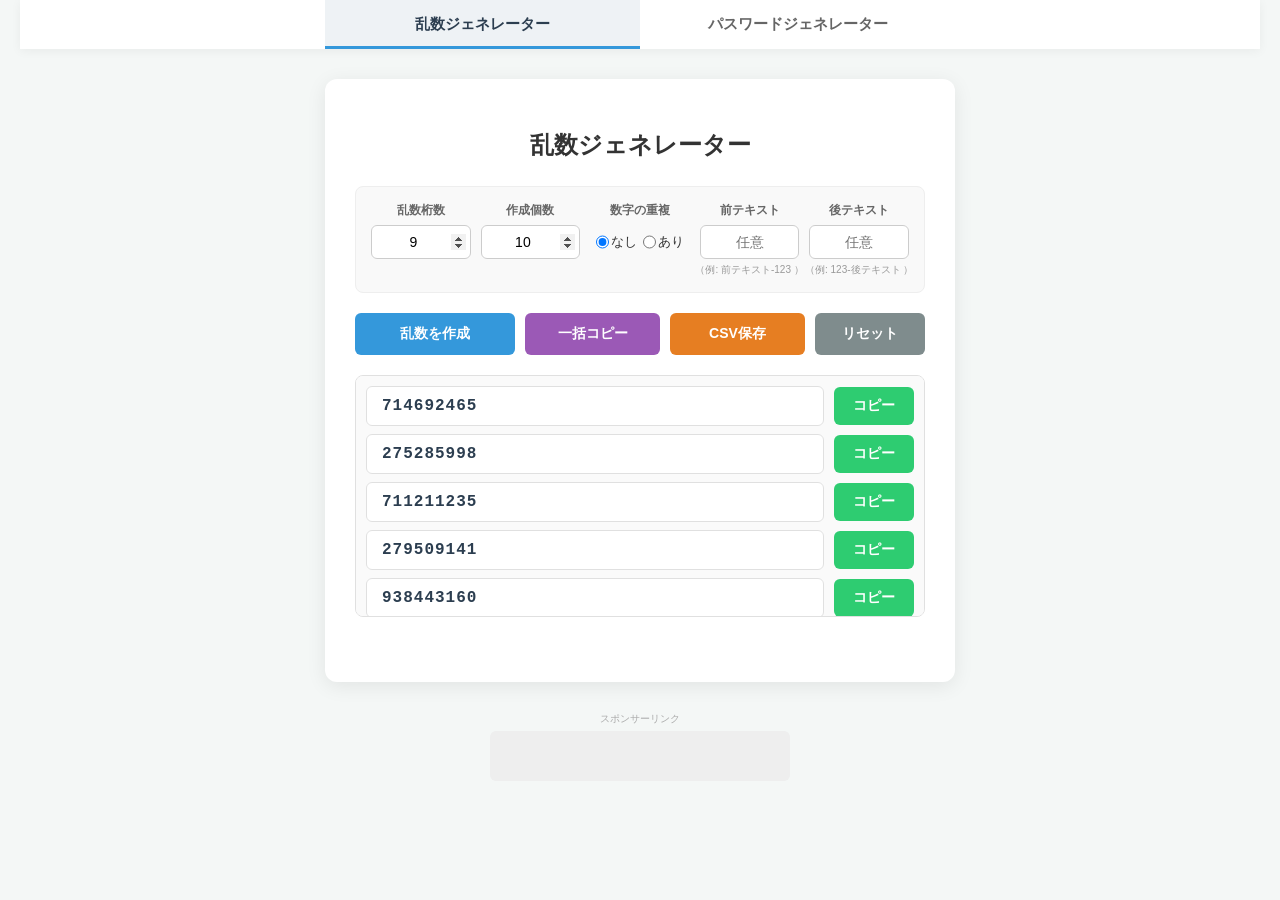
<file: index.html>
<!DOCTYPE html>
<html lang="ja">
<head>
    <meta charset="UTF-8">
    <meta name="viewport" content="width=device-width, initial-scale=1.0">
    <meta name="description" content="好みの設定で自動生成する無料の乱数ジェネレーターです。桁数や個数の指定が可能。一括コピーやCSV保存にも対応しています。">
    <meta property="og:site_name" content="便利ツールコレクション">
    <meta property="og:type" content="website">
    <meta property="og:url" content="https://renowahappiness-prog.github.io/mytool/index.html">
    <meta name="twitter:card" content="summary">
    <meta name="twitter:title" content="乱数・パスワードジェネレーターツール">
    <title>乱数ジェネレーター</title>
    <link rel="stylesheet" href="style.css">
    <link rel="canonical" href="https://renowahappiness-prog.github.io/mytool/index.html">
</head>
<body>

<header class="global-header" id="header-placeholder"></header>

<div class="container">
    <h2>乱数ジェネレーター</h2>
    
    <div class="settings-group">
        <div class="input-group">
            <label for="digits">乱数桁数</label>
            <input type="number" id="digits" value="9" min="1" max="100" onchange="saveSettings()">
        </div>
        <div class="input-group">
            <label for="count">作成個数</label>
            <input type="number" id="count" value="10" min="1" max="100" oninput="checkCount()" onchange="saveSettings()">
        </div>
        <div class="input-group">
            <label>数字の重複</label>
            <div class="radio-group">
                <label class="radio-label"><input type="radio" name="duplicate" value="false" checked onchange="saveSettings()">なし</label>
                <label class="radio-label"><input type="radio" name="duplicate" value="true" onchange="saveSettings()">あり</label>
            </div>
        </div>
        <div class="input-group">
            <label for="prefix">前テキスト</label>
            <input type="text" id="prefix" value="" placeholder="任意" onchange="saveSettings()">
            <span class="example-text">（例: 前テキスト-123 ）</span>
        </div>
        <div class="input-group">
            <label for="suffix">後テキスト</label>
            <input type="text" id="suffix" value="" placeholder="任意" onchange="saveSettings()">
            <span class="example-text">（例: 123-後テキスト ）</span>
        </div>
    </div>

    <div class="warning-text" id="warning-text"></div>

    <div class="btn-group">
        <button class="generate-btn" onclick="generateRandoms()">乱数を作成</button>
        <button class="copy-all-btn" onclick="copyAllText()">一括コピー</button>
        <button class="download-btn" onclick="downloadCSV()">CSV保存</button>
        <button class="reset-btn" onclick="resetSettings()">リセット</button>
    </div>

    <div class="result-area" id="result-area">
    </div>
    
    <div class="msg" id="copy-msg"></div>
</div>

<div class="ad-space-bottom">
    <span class="ad-label">スポンサーリンク</span>
    <div class="ad-box">
    <script src="https://adm.shinobi.jp/s/d149ee751a7bfab9ce516b030c1e447d"></script>
    </div>
</div>

<script>
    // index.htmlのヘッダー読み込み処理を維持
    function loadHeader() {
        fetch('header.html')
            .then(response => {
                if (!response.ok) throw new Error('ヘッダーの読み込みに失敗しました');
                return response.text();
            })
            .then(data => {
                document.getElementById('header-placeholder').innerHTML = data;
                const activeLink = document.getElementById('nav-random');
                if (activeLink) activeLink.classList.add('active');
            })
            .catch(error => console.error(error));
    }

    let currentRandomNumbers = [];

    // 「乱数.html」のロジックをベースにしたLocalStorage保存・読込・リセット
    function saveSettings() {
        const settings = {
            prefix: document.getElementById('prefix').value,
            digits: document.getElementById('digits').value,
            suffix: document.getElementById('suffix').value,
            duplicate: document.querySelector('input[name="duplicate"]:checked').value,
            count: document.getElementById('count').value
        };
        localStorage.setItem('generatorSettings', JSON.stringify(settings));
    }

    function loadSettings() {
        const savedData = localStorage.getItem('generatorSettings');
        if (!savedData) return;

        try {
            const settings = JSON.parse(savedData);
            if (settings.prefix !== undefined) document.getElementById('prefix').value = settings.prefix;
            if (settings.digits !== undefined) document.getElementById('digits').value = settings.digits;
            if (settings.suffix !== undefined) document.getElementById('suffix').value = settings.suffix;
            if (settings.count !== undefined) document.getElementById('count').value = settings.count;
            if (settings.duplicate !== undefined) {
                const radio = document.querySelector(`input[name="duplicate"][value="${settings.duplicate}"]`);
                if (radio) radio.checked = true;
            }
        } catch (e) {
            console.error('設定の読み込みに失敗しました', e);
        }
    }

    function resetSettings() {
        localStorage.removeItem('generatorSettings');
        document.getElementById('prefix').value = '';
        document.getElementById('digits').value = '9';
        document.getElementById('suffix').value = '';
        document.getElementById('count').value = '10';
        const defaultRadio = document.querySelector('input[name="duplicate"][value="false"]');
        if (defaultRadio) defaultRadio.checked = true;
        document.getElementById('warning-text').textContent = '';
        generateRandoms();
    }

    function checkCount() {
        const countInput = document.getElementById('count');
        const warningText = document.getElementById('warning-text');
        const count = parseInt(countInput.value) || 0;

        if (count > 100) {
            warningText.textContent = '※エラー: 100個以上は作成できません。';
        } else {
            warningText.textContent = '';
        }
    }

    // 「乱数.html」のメイン機能（桁数指定・重複検知・前後テキスト付与）
    function generateRandoms() {
        const prefixInput = document.getElementById('prefix');
        const suffixInput = document.getElementById('suffix');
        const digitsInput = document.getElementById('digits');
        const countInput = document.getElementById('count');
        const warningText = document.getElementById('warning-text');
        const allowDuplicate = document.querySelector('input[name="duplicate"]:checked').value === 'true';
        
        let prefix = prefixInput.value;
        let suffix = suffixInput.value;
        let digits = parseInt(digitsInput.value) || 9;
        let count = parseInt(countInput.value) || 10;

        if (count > 100) {
            warningText.textContent = '※エラー: 100個以上は作成できません。';
            return;
        }

        if (digits < 1) digits = 1;
        if (digits > 100) digits = 100;
        if (count < 1) count = 1;

        if (!allowDuplicate) {
            const maxCombinations = Math.min(Math.pow(10, digits), 100); 
            if (count > maxCombinations) {
                warningText.textContent = `※エラー: 重複なしの場合、${digits}桁では最大 ${maxCombinations}個までしか生成できません。`;
                return;
            }
        }

        warningText.textContent = '';

        const resultArea = document.getElementById('result-area');
        resultArea.innerHTML = ''; 
        document.getElementById('copy-msg').textContent = '';
        
        const generatedList = [];
        const uniqueNumbersSet = new Set();
        let safetyCounter = 0;

        while (generatedList.length < count && safetyCounter < 100000) {
            safetyCounter++;

            let randomNumber = '';
            for (let d = 0; d < digits; d++) {
                randomNumber += Math.floor(Math.random() * 10);
            }

            const finalString = prefix + randomNumber + suffix;

            if (allowDuplicate) {
                generatedList.push(finalString);
            } else {
                if (!uniqueNumbersSet.has(finalString)) {
                    uniqueNumbersSet.add(finalString);
                    generatedList.push(finalString);
                }
            }
        }

        currentRandomNumbers = generatedList;

        currentRandomNumbers.forEach((finalString) => {
            const row = document.createElement('div');
            row.className = 'result-row';

            const container = document.createElement('div');
            container.className = 'result-container';
            container.textContent = finalString;

            const btn = document.createElement('button');
            btn.className = 'copy-btn';
            btn.textContent = 'コピー';
            btn.onclick = function() { copyText(finalString); };

            row.appendChild(container);
            row.appendChild(btn);
            resultArea.appendChild(row);
        });
    }

    // 共通のコピー・CSVダウンロード処理
    function copyText(text) {
        navigator.clipboard.writeText(text).then(() => {
            const msg = document.getElementById('copy-msg');
            msg.textContent = 'クリップボードにコピーしました！';
            setTimeout(() => { msg.textContent = ''; }, 2000);
        }).catch(err => {
            console.error('コピーに失敗しました: ', err);
        });
    }

    function copyAllText() {
        if (currentRandomNumbers.length === 0) {
            alert('コピーするデータがありません。');
            return;
        }
        const allText = currentRandomNumbers.join('\n');
        navigator.clipboard.writeText(allText).then(() => {
            const msg = document.getElementById('copy-msg');
            msg.textContent = 'すべての乱数を一括コピーしました！';
            setTimeout(() => { msg.textContent = ''; }, 2000);
        }).catch(err => {
            console.error('一括コピーに失敗しました: ', err);
        });
    }

    function downloadCSV() {
        if (currentRandomNumbers.length === 0) {
            alert('ダウンロードするデータがありません。');
            return;
        }

        const csvContent = currentRandomNumbers.join('\r\n') + '\r\n';
        const bom = new Uint8Array([0xEF, 0xBB, 0xBF]);
        const blob = new Blob([bom, csvContent], { type: 'text/csv;charset=utf-8;' });
        
        const link = document.createElement('a');
        const url = URL.createObjectURL(blob);
        
        const now = new Date();
        const timestamp = now.getFullYear() +
            String(now.getMonth() + 1).padStart(2, '0') +
            String(now.getDate()).padStart(2, '0') + '_' +
            String(now.getHours()).padStart(2, '0') +
            String(now.getMinutes()).padStart(2, '0') +
            String(now.getSeconds()).padStart(2, '0');
            
        link.setAttribute('href', url);
        link.setAttribute('download', `random_numbers_${timestamp}.csv`);
        link.style.visibility = 'hidden';
        
        document.body.appendChild(link);
        link.click();
        document.body.removeChild(link);
    }

    // 初期化（ヘッダー読込を追加）
    window.addEventListener('DOMContentLoaded', () => {
        loadHeader();
        loadSettings();
        generateRandoms();
    });
</script>

</body>
</html>
</file>
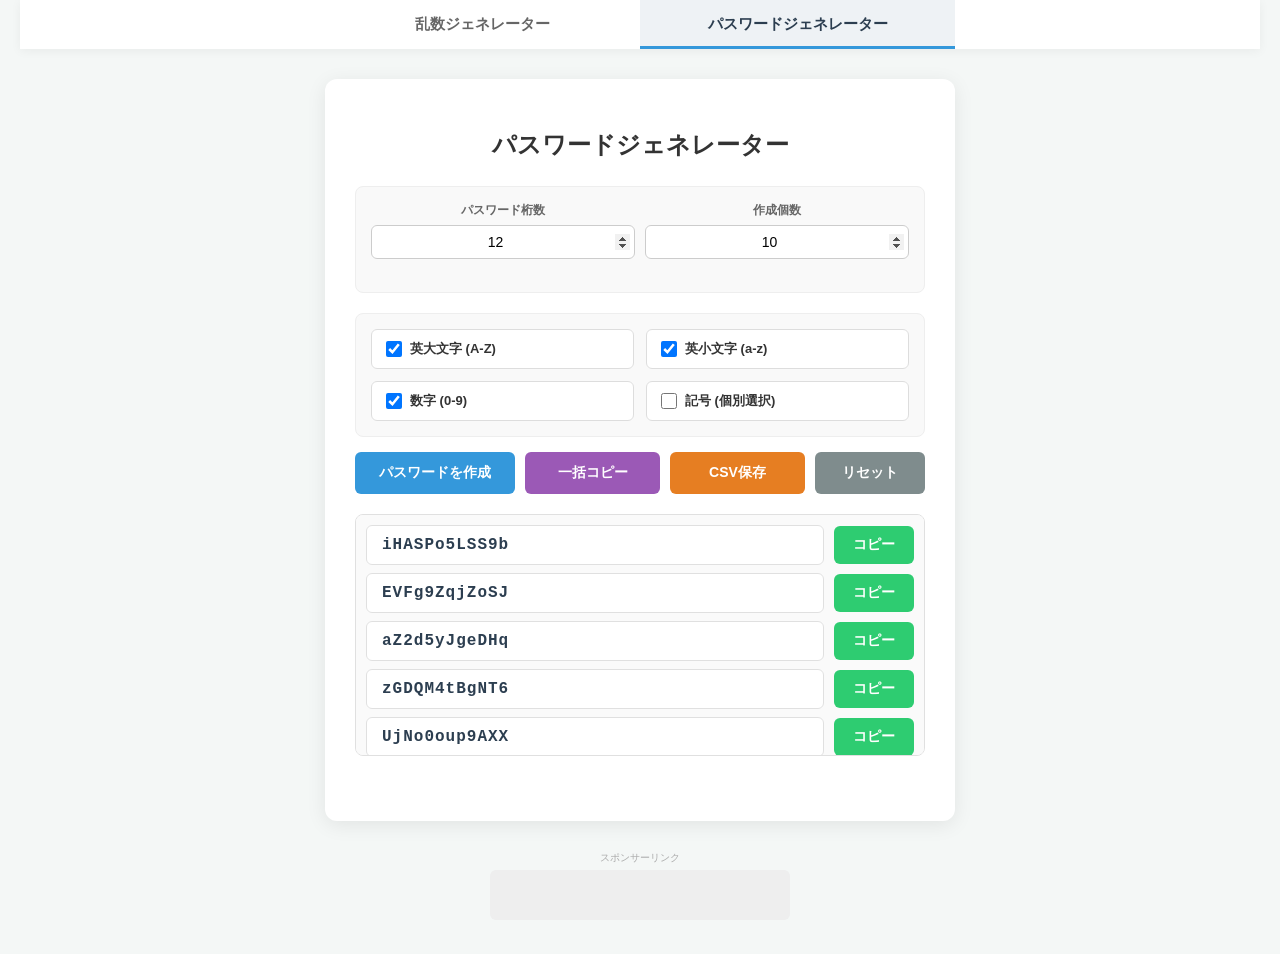
<file: password.html>
<!DOCTYPE html>
<html lang="ja">
<head>
    <meta charset="UTF-8">
    <meta name="viewport" content="width=device-width, initial-scale=1.0">
    <meta name="description" content="安全なパスワードを自動生成する無料のパスワードジェネレーターです。桁数や個数の指定、英大文字・小文字・数字・記号の個別選択が可能。一括コピーやCSV保存にも対応しています。">
    <meta property="og:site_name" content="便利ツールコレクション">
    <meta property="og:type" content="website">
    <meta property="og:url" content="https://renowahappiness-prog.github.io/mytool/index.html">
    <meta name="twitter:card" content="summary">
    <meta name="twitter:title" content="乱数・パスワードジェネレーターツール">
    <title>パスワードジェネレーター - 自動生成ツール（CSV保存対応）</title>
    <link rel="stylesheet" href="style.css">
    <link rel="canonical" href="https://renowahappiness-prog.github.io/mytool/password.html">
</head>
<body>

<header class="global-header" id="header-placeholder"></header>

<div class="container">
    <h2>パスワードジェネレーター</h2>
    
    <div class="settings-group">
        <div class="input-group">
            <label for="digits">パスワード桁数</label>
            <input type="number" id="digits" value="12" min="4" max="100" onchange="saveSettings()">
        </div>
        <div class="input-group">
            <label for="count">作成個数</label>
            <input type="number" id="count" value="10" min="1" max="100" oninput="checkCount()" onchange="saveSettings()">
        </div>
    </div>

    <div class="checkbox-card-group">
        <label class="checkbox-label"><input type="checkbox" id="use-upper" checked onchange="saveSettings()">英大文字 (A-Z)</label>
        <label class="checkbox-label"><input type="checkbox" id="use-lower" checked onchange="saveSettings()">英小文字 (a-z)</label>
        <label class="checkbox-label"><input type="checkbox" id="use-numbers" checked onchange="saveSettings()">数字 (0-9)</label>
        <label class="checkbox-label"><input type="checkbox" id="use-symbols" onchange="toggleSymbolDetails(); saveSettings();">記号 (個別選択)</label>
    </div>

    <div class="details-wrapper" id="symbol-details-wrapper" style="display: none;">
        <details id="symbol-details">
            <summary class="details-summary">▼ 使用する記号を個別に選択</summary>
            <div class="symbol-selection-grid" id="symbol-container">
            </div>
        </details>
    </div>

    <div class="warning-text" id="warning-text"></div>

    <div class="btn-group">
        <button class="generate-btn" onclick="generatePasswords()">パスワードを作成</button>
        <button class="copy-all-btn" onclick="copyAllText()">一括コピー</button>
        <button class="download-btn" onclick="downloadCSV()">CSV保存</button>
        <button class="reset-btn" onclick="resetSettings()">リセット</button>
    </div>

    <div class="result-area" id="result-area">
    </div>
    
    <div class="msg" id="copy-msg"></div>
</div>

<div class="ad-space-bottom">
    <span class="ad-label">スポンサーリンク</span>
    <div class="ad-box">
    <!-- admax -->
    <script src="https://adm.shinobi.jp/s/d149ee751a7bfab9ce516b030c1e447d"></script>
    <!-- admax -->
    </div>
</div>

<script>
    function loadHeader() {
        fetch('header.html')
            .then(response => {
                if (!response.ok) throw new Error('ヘッダーの読み込みに失敗しました');
                return response.text();
            })
            .then(data => {
                document.getElementById('header-placeholder').innerHTML = data;
                const activeLink = document.getElementById('nav-password');
                if (activeLink) activeLink.classList.add('active');
            })
            .catch(error => console.error(error));
    }

    let currentPasswords = [];

    const UPPERCASE_CHARS = 'ABCDEFGHIJKLMNOPQRSTUVWXYZ';
    const LOWERCASE_CHARS = 'abcdefghijklmnopqrstuvwxyz';
    const NUMBER_CHARS = '0123456789';
    const ALL_SYMBOLS = ['!', '@', '#', '$', '%', '^', '&', '*', '(', ')', '_', '+', '-', '='];

    function createSymbolCheckboxes() {
        const container = document.getElementById('symbol-container');
        container.innerHTML = '';
        ALL_SYMBOLS.forEach((sym, index) => {
            const label = document.createElement('label');
            label.className = 'symbol-label';
            
            const checkbox = document.createElement('input');
            checkbox.type = 'checkbox';
            checkbox.value = sym;
            checkbox.id = `sym-${index}`;
            checkbox.checked = true;
            checkbox.onchange = saveSettings;
            
            label.appendChild(checkbox);
            label.appendChild(document.createTextNode(sym));
            container.appendChild(label);
        });
    }

    function toggleSymbolDetails() {
        const useSymbols = document.getElementById('use-symbols').checked;
        const wrapper = document.getElementById('symbol-details-wrapper');
        const details = document.getElementById('symbol-details');
        
        if (useSymbols) {
            wrapper.style.display = 'block';
        } else {
            wrapper.style.display = 'none';
            details.open = false;
        }
    }

    function getSelectedSymbols() {
        const checkboxes = document.querySelectorAll('#symbol-container input[type="checkbox"]');
        let selected = '';
        checkboxes.forEach(cb => {
            if (cb.checked) {
                selected += cb.value;
            }
        });
        return selected;
    }

    function saveSettings() {
        const checkboxes = document.querySelectorAll('#symbol-container input[type="checkbox"]');
        const symbolStates = Array.from(checkboxes).map(cb => cb.checked);

        const settings = {
            digits: document.getElementById('digits').value,
            count: document.getElementById('count').value,
            useUpper: document.getElementById('use-upper').checked,
            useLower: document.getElementById('use-lower').checked,
            useNumbers: document.getElementById('use-numbers').checked,
            useSymbols: document.getElementById('use-symbols').checked,
            symbolStates: symbolStates
        };
        localStorage.setItem('passwordGeneratorSettingsSimple', JSON.stringify(settings));
    }

    function loadSettings() {
        const savedData = localStorage.getItem('passwordGeneratorSettingsSimple');
        if (!savedData) return;

        try {
            const settings = JSON.parse(savedData);
            
            if (settings.digits !== undefined) document.getElementById('digits').value = settings.digits;
            if (settings.count !== undefined) document.getElementById('count').value = settings.count;
            
            if (settings.useUpper !== undefined) document.getElementById('use-upper').checked = settings.useUpper;
            if (settings.useLower !== undefined) document.getElementById('use-lower').checked = settings.useLower;
            if (settings.useNumbers !== undefined) document.getElementById('use-numbers').checked = settings.useNumbers;
            if (settings.useSymbols !== undefined) document.getElementById('use-symbols').checked = settings.useSymbols;
            
            if (settings.symbolStates !== undefined) {
                const checkboxes = document.querySelectorAll('#symbol-container input[type="checkbox"]');
                checkboxes.forEach((cb, index) => {
                    if (settings.symbolStates[index] !== undefined) {
                        cb.checked = settings.symbolStates[index];
                    }
                });
            }
            
            toggleSymbolDetails();
        } catch (e) {
            console.error('設定の読み込みに失敗しました', e);
        }
    }

    function resetSettings() {
        localStorage.removeItem('passwordGeneratorSettingsSimple');

        document.getElementById('digits').value = '12';
        document.getElementById('count').value = '10';
        
        document.getElementById('use-upper').checked = true;
        document.getElementById('use-lower').checked = true;
        document.getElementById('use-numbers').checked = true;
        document.getElementById('use-symbols').checked = false;

        const checkboxes = document.querySelectorAll('#symbol-container input[type="checkbox"]');
        checkboxes.forEach(cb => cb.checked = true);

        document.getElementById('warning-text').textContent = '';
        
        toggleSymbolDetails();
        generatePasswords();
    }

    function checkCount() {
        const countInput = document.getElementById('count');
        const warningText = document.getElementById('warning-text');
        const count = parseInt(countInput.value) || 0;

        if (count > 100) {
            warningText.textContent = '※エラー: 100個以上は作成できません。';
        } else {
            warningText.textContent = '';
        }
    }

    function generatePasswords() {
        const digitsInput = document.getElementById('digits');
        const countInput = document.getElementById('count');
        const warningText = document.getElementById('warning-text');
        
        const useUpper = document.getElementById('use-upper').checked;
        const useLower = document.getElementById('use-lower').checked;
        const useNumbers = document.getElementById('use-numbers').checked;
        const useSymbols = document.getElementById('use-symbols').checked;
        
        let digits = parseInt(digitsInput.value) || 12;
        let count = parseInt(countInput.value) || 10;

        if (count > 100) {
            warningText.textContent = '※エラー: 100個以上は作成できません。';
            return;
        }

        if (digits < 4) digits = 4;
        if (digits > 100) digits = 100;
        if (count < 1) count = 1;

        let charPool = '';
        let requiredPools = [];
        let nonSymbolPool = '';

        if (useUpper) { charPool += UPPERCASE_CHARS; nonSymbolPool += UPPERCASE_CHARS; requiredPools.push(UPPERCASE_CHARS); }
        if (useLower) { charPool += LOWERCASE_CHARS; nonSymbolPool += LOWERCASE_CHARS; requiredPools.push(LOWERCASE_CHARS); }
        if (useNumbers) { charPool += NUMBER_CHARS; nonSymbolPool += NUMBER_CHARS; requiredPools.push(NUMBER_CHARS); }
        
        let activeSymbols = '';
        if (useSymbols) { 
            activeSymbols = getSelectedSymbols();
            if (activeSymbols.length > 0) {
                charPool += activeSymbols; 
                requiredPools.push(activeSymbols); 
            }
        }

        if (nonSymbolPool === '') {
            warningText.textContent = '※エラー: 1文字目を記号にしないため、英大文字・英小文字・数字のいずれかを少なくとも1つ選択してください。';
            return;
        }

        warningText.textContent = '';

        const resultArea = document.getElementById('result-area');
        resultArea.innerHTML = ''; 
        document.getElementById('copy-msg').textContent = '';
        
        const generatedList = [];

        for (let i = 0; i < count; i++) {
            let passwordChars = [];

            requiredPools.forEach(pool => {
                const randomChar = pool.charAt(Math.floor(Math.random() * pool.length));
                passwordChars.push(randomChar);
            });

            const remainingDigits = digits - passwordChars.length;
            for (let d = 0; d < remainingDigits; d++) {
                const randomChar = charPool.charAt(Math.floor(Math.random() * charPool.length));
                passwordChars.push(randomChar);
            }

            for (let s = passwordChars.length - 1; s > 0; s--) {
                const j = Math.floor(Math.random() * (s + 1));
                [passwordChars[s], passwordChars[j]] = [passwordChars[j], passwordChars[s]];
            }

            if (activeSymbols.includes(passwordChars[0])) {
                let swapIndex = -1;
                for (let k = 1; k < passwordChars.length; k++) {
                    if (!activeSymbols.includes(passwordChars[k])) {
                        swapIndex = k;
                        break;
                    }
                }

                if (swapIndex !== -1) {
                    [passwordChars[0], passwordChars[swapIndex]] = [passwordChars[swapIndex], passwordChars[0]];
                } else {
                    passwordChars[0] = nonSymbolPool.charAt(Math.floor(Math.random() * nonSymbolPool.length));
                }
            }

            generatedList.push(passwordChars.join(''));
        }

        currentPasswords = generatedList;

        currentPasswords.forEach((finalString) => {
            const row = document.createElement('div');
            row.className = 'result-row';

            const container = document.createElement('div');
            container.className = 'result-container';
            container.textContent = finalString;

            const btn = document.createElement('button');
            btn.className = 'copy-btn';
            btn.textContent = 'コピー';
            btn.onclick = function() { copyText(finalString); };

            row.appendChild(container);
            row.appendChild(btn);
            resultArea.appendChild(row);
        });
    }

    function copyText(text) {
        navigator.clipboard.writeText(text).then(() => {
            const msg = document.getElementById('copy-msg');
            msg.textContent = 'クリップボードにコピーしました！';
            setTimeout(() => { msg.textContent = ''; }, 2000);
        }).catch(err => {
            console.error('コピーに失敗しました: ', err);
        });
    }

    function copyAllText() {
        if (currentPasswords.length === 0) {
            alert('コピーするデータがありません。');
            return;
        }
        
        const allText = currentPasswords.join('\n');
        
        navigator.clipboard.writeText(allText).then(() => {
            const msg = document.getElementById('copy-msg');
            msg.textContent = 'すべてのパスワードを一括コピーしました！';
            setTimeout(() => { msg.textContent = ''; }, 2000);
        }).catch(err => {
            console.error('一括コピーに失敗しました: ', err);
        });
    }

    function downloadCSV() {
        if (currentPasswords.length === 0) {
            alert('ダウンロードするデータがありません。');
            return;
        }

        const csvContent = currentPasswords.join('\r\n') + '\r\n';
        const bom = new Uint8Array([0xEF, 0xBB, 0xBF]);
        const blob = new Blob([bom, csvContent], { type: 'text/csv;charset=utf-8;' });
        
        const link = document.createElement('a');
        const url = URL.createObjectURL(blob);
        
        const now = new Date();
        const timestamp = now.getFullYear() +
            String(now.getMonth() + 1).padStart(2, '0') +
            String(now.getDate()).padStart(2, '0') + '_' +
            String(now.getHours()).padStart(2, '0') +
            String(now.getMinutes()).padStart(2, '0') +
            String(now.getSeconds()).padStart(2, '0');
            
        link.setAttribute('href', url);
        link.setAttribute('download', `passwords_${timestamp}.csv`);
        link.style.visibility = 'hidden';
        
        document.body.appendChild(link);
        link.click();
        document.body.removeChild(link);
    }

    window.addEventListener('DOMContentLoaded', () => {
        loadHeader();
        createSymbolCheckboxes();
        loadSettings();
        generatePasswords();
    });
</script>

</body>
</html>
</file>
<file: style.css>
/* ーーー 共通デザイン ーーー */
body {
    font-family: 'Helvetica Neue', Arial, sans-serif;
    background-color: #f4f7f6;
    display: flex;
    flex-direction: column;
    align-items: center;
    min-height: 100vh;
    margin: 0;
    padding: 0 20px 20px 20px;
    box-sizing: border-box;
}

.global-header {
    width: 100%;
    background: #ffffff;
    box-shadow: 0 2px 10px rgba(0,0,0,0.05);
    margin-bottom: 30px;
    display: flex;
    justify-content: center;
}

.nav-menu {
    display: flex;
    list-style: none;
    padding: 0;
    margin: 0;
    width: 100%;
    max-width: 630px;
}

.nav-item {
    flex: 1;
    text-align: center;
}

.nav-link {
    display: block;
    padding: 15px 10px;
    text-decoration: none;
    color: #666;
    font-weight: bold;
    font-size: 15px;
    transition: background 0.2s, color 0.2s;
}

.nav-link:hover {
    background: #f9f9f9;
    color: #333;
}

.nav-link.active {
    background: #eef2f5;
    color: #2c3e50;
    border-bottom: 3px solid #3498db;
    padding-bottom: 12px;
}

.container {
    background: #ffffff;
    padding: 30px;
    border-radius: 12px;
    box-shadow: 0 4px 20px rgba(0,0,0,0.08);
    text-align: center;
    width: 100%;
    max-width: 630px;
    box-sizing: border-box;
}

h2 {
    color: #333;
    margin-bottom: 25px;
    font-size: 24px;
}

/* 乱数ジェネレーター用に最適化した設定グループ設定（PC時は絶対に折り返さない） */
.settings-group {
    display: flex;
    justify-content: space-between;
    margin-bottom: 20px;
    background: #f9f9f9;
    padding: 15px;
    border-radius: 8px;
    border: 1px solid #eee;
    gap: 10px;
    align-items: flex-start;
    flex-wrap: nowrap; /* PC表示時は横並び一列を死守 */
}

.input-group {
    display: flex;
    flex-direction: column;
    align-items: center;
    gap: 6px;
    position: relative;
    padding-bottom: 18px; /* 例テキスト(example-text)の絶対配置用スペース */
    flex: 1;
    min-width: 0;
}

label {
    font-size: 12px;
    color: #666;
    font-weight: bold;
    white-space: nowrap;
}

/* フォーム入力ボックス（numberとtextの両方に対応） */
.input-group input {
    padding: 8px 4px;
    border: 1px solid #ccc;
    border-radius: 6px;
    font-size: 14px;
    text-align: center;
    box-sizing: border-box;
    height: 34px;
    width: 100%; /* 親要素の幅いっぱいに広げる */
}

input[type="number"]::-webkit-inner-spin-button,
input[type="number"]::-webkit-outer-spin-button {
    opacity: 1 !important;
    visibility: visible !important;
}

/* 数字の重複（ラジオボタン）用の固有スタイル */
.radio-group {
    display: flex;
    flex-direction: row;
    gap: 6px;
    justify-content: center;
    align-items: center;
    height: 34px;
    box-sizing: border-box;
}

.radio-label {
    display: flex;
    align-items: center;
    gap: 2px;
    font-size: 13px;
    color: #333;
    cursor: pointer;
    font-weight: normal;
    white-space: nowrap;
}

.radio-label input[type="radio"] {
    margin: 0;
    cursor: pointer;
    width: auto;
}

/* 前後テキストの補足説明プレースホルダー */
.example-text {
    font-size: 10px;
    color: #999;
    white-space: nowrap;
    position: absolute;
    bottom: 0px;
    left: 50%;
    transform: translateX(-50%);
}

.warning-text {
    font-size: 11px;
    color: #e74c3c;
    text-align: right;
    font-weight: bold;
}

.warning-text:not(:empty) {
    margin-bottom: 15px;
}

.btn-group {
    display: flex;
    gap: 10px;
    margin-bottom: 20px;
    flex-wrap: wrap;
}

button {
    padding: 10px;
    border: none;
    border-radius: 6px;
    font-size: 14px;
    cursor: pointer;
    font-weight: bold;
    transition: background 0.2s, transform 0.1s;
}

button:active {
    transform: scale(0.98);
}

button.generate-btn {
    flex: 1.2;
    background-color: #3498db;
    color: white;
    font-size: 14px;
    padding: 12px 5px;
    min-width: 120px;
}

button.generate-btn:hover {
    background-color: #2980b9;
}

button.copy-all-btn {
    flex: 1;
    background-color: #9b59b6;
    color: white;
    font-size: 14px;
    padding: 12px 5px;
    min-width: 90px;
}

button.copy-all-btn:hover {
    background-color: #8e44ad;
}

button.download-btn {
    flex: 1;
    background-color: #e67e22;
    color: white;
    font-size: 14px;
    padding: 12px 5px;
    min-width: 90px;
}

button.download-btn:hover {
    background-color: #d35400;
}

button.reset-btn {
    flex: 0.8;
    background-color: #7f8c8d;
    color: white;
    font-size: 14px;
    padding: 12px 5px;
    min-width: 70px;
}

button.reset-btn:hover {
    background-color: #95a5a6;
}

.result-area {
    height: 220px;
    overflow-y: auto;
    margin-bottom: 20px;
    border: 1px solid #e0e0e0;
    border-radius: 8px;
    background: #fafafa;
    padding: 10px;
}

.result-row {
    display: flex;
    gap: 10px;
    margin-bottom: 8px;
    align-items: center;
}

.result-row:last-child {
    margin-bottom: 0;
}

.result-container {
    flex: 1;
    background: #ffffff;
    border: 1px solid #e0e0e0;
    padding: 10px;
    border-radius: 6px;
    font-size: 16px;
    font-weight: bold;
    letter-spacing: 1px;
    color: #2c3e50;
    word-break: break-all;
    text-align: left;
    padding-left: 15px;
    font-family: 'Courier New', Courier, monospace;
}

button.copy-btn {
    background-color: #2ecc71;
    color: white;
    width: 80px;
    flex-shrink: 0;
}

button.copy-btn:hover {
    background-color: #27ae60;
}

.msg {
    font-size: 12px;
    color: #27ae60;
    height: 15px;
    margin-top: 10px;
}

/* ーーー 広告スペース ーーー */
.ad-space-container {
    margin-top: 25px;
    padding-top: 20px;
    border-top: 1px dashed #ddd;
}

.ad-space-bottom {
    margin-top: 30px;
    margin-bottom: 10px;
    text-align: center;
}

.ad-label {
    font-size: 10px;
    color: #aaa;
    margin-bottom: 5px;
    display: block;
    font-weight: normal;
}

.ad-box {
    background: #eee;
    color: #888;
    font-size: 12px;
    padding: 15px;
    border-radius: 6px;
    display: inline-block;
    min-width: 300px;
    min-height: 50px;
    box-sizing: border-box;
}

/* ーーー パスワード画面特有のデザイン（別画面の互換性維持用） ーーー */
.checkbox-card-group {
    display: grid;
    grid-template-columns: repeat(2, 1fr);
    gap: 12px;
    margin-bottom: 15px;
    background: #f9f9f9;
    padding: 15px;
    border-radius: 8px;
    border: 1px solid #eee;
}

.checkbox-label {
    display: flex;
    align-items: center;
    justify-content: flex-start;
    gap: 8px;
    font-size: 13px;
    color: #333;
    cursor: pointer;
    font-weight: bold;
    background: #fff;
    padding: 10px 14px;
    border-radius: 6px;
    border: 1px solid #ddd;
    user-select: none;
    box-sizing: border-box;
    white-space: nowrap;
}

.checkbox-label input[type="checkbox"] {
    margin: 0;
    cursor: pointer;
    width: 16px;
    height: 16px;
}

.details-wrapper {
    margin-bottom: 20px;
    text-align: left;
}

.details-summary {
    font-size: 13px;
    color: #3498db;
    cursor: pointer;
    font-weight: bold;
    user-select: none;
    outline: none;
    padding: 5px 0;
    display: inline-flex;
    align-items: center;
    gap: 4px;
}

.details-summary:hover {
    color: #2980b9;
}

.symbol-selection-grid {
    margin-top: 10px;
    background: #f9f9f9;
    border: 1px solid #eee;
    border-radius: 8px;
    padding: 12px;
    display: grid;
    grid-template-columns: repeat(6, 1fr);
    gap: 6px;
}

.symbol-label {
    display: flex;
    align-items: center;
    justify-content: center;
    gap: 4px;
    font-size: 14px;
    font-family: 'Courier New', Courier, monospace;
    background: #fff;
    border: 1px solid #ddd;
    border-radius: 4px;
    padding: 6px 0;
    cursor: pointer;
    font-weight: bold;
}

.symbol-label input {
    margin: 0;
    cursor: pointer;
}

/* ーーー スマホ対応（レスポンシブ） ーーー */
@media screen and (max-width: 600px) {
    body {
        padding: 0 10px 10px 10px;
    }
    .global-header {
        margin-bottom: 20px;
    }
    .nav-link {
        padding: 12px 5px;
        font-size: 13px;
    }
    .nav-link.active {
        padding-bottom: 9px;
    }
    .container {
        padding: 20px 15px;
    }
    h2 {
        font-size: 20px;
        margin-bottom: 15px;
    }
    
    /* 乱数ジェネレーターの入力グループをスマホ表示で綺麗に折り返す設定 */
    .settings-group {
        gap: 0 10px;
        padding: 12px;
        flex-wrap: wrap; /* スマホのみ折り返しを許可 */
    }
    /* 上段3つ（桁数・個数・重複）を3等分で横並びに固定 */
    .settings-group .input-group {
        flex: none;
        width: calc(33.333% - 7px); 
    }
    /* 下段2つ（前テキスト・後テキスト）を50%ずつの綺麗に2分割配置 */
    .settings-group .input-group:nth-last-child(1),
    .settings-group .input-group:nth-last-child(2) {
        width: calc(50% - 5px);
    }

    .checkbox-card-group {
        grid-template-columns: 1fr;
        gap: 8px;
        padding: 10px;
    }
    .checkbox-label {
        font-size: 14px;
        padding: 10px 12px;
    }
    .symbol-selection-grid {
        grid-template-columns: repeat(4, 1fr);
        gap: 6px;
        padding: 8px;
    }
    .btn-group {
        gap: 8px;
    }
    button.generate-btn, button.copy-all-btn, button.download-btn, button.reset-btn {
        flex: none;
        width: calc(50% - 4px);
        box-sizing: border-box;
        padding: 12px 2px;
        font-size: 13px;
    }
    .warning-text {
        text-align: center;
    }
}
</file>
